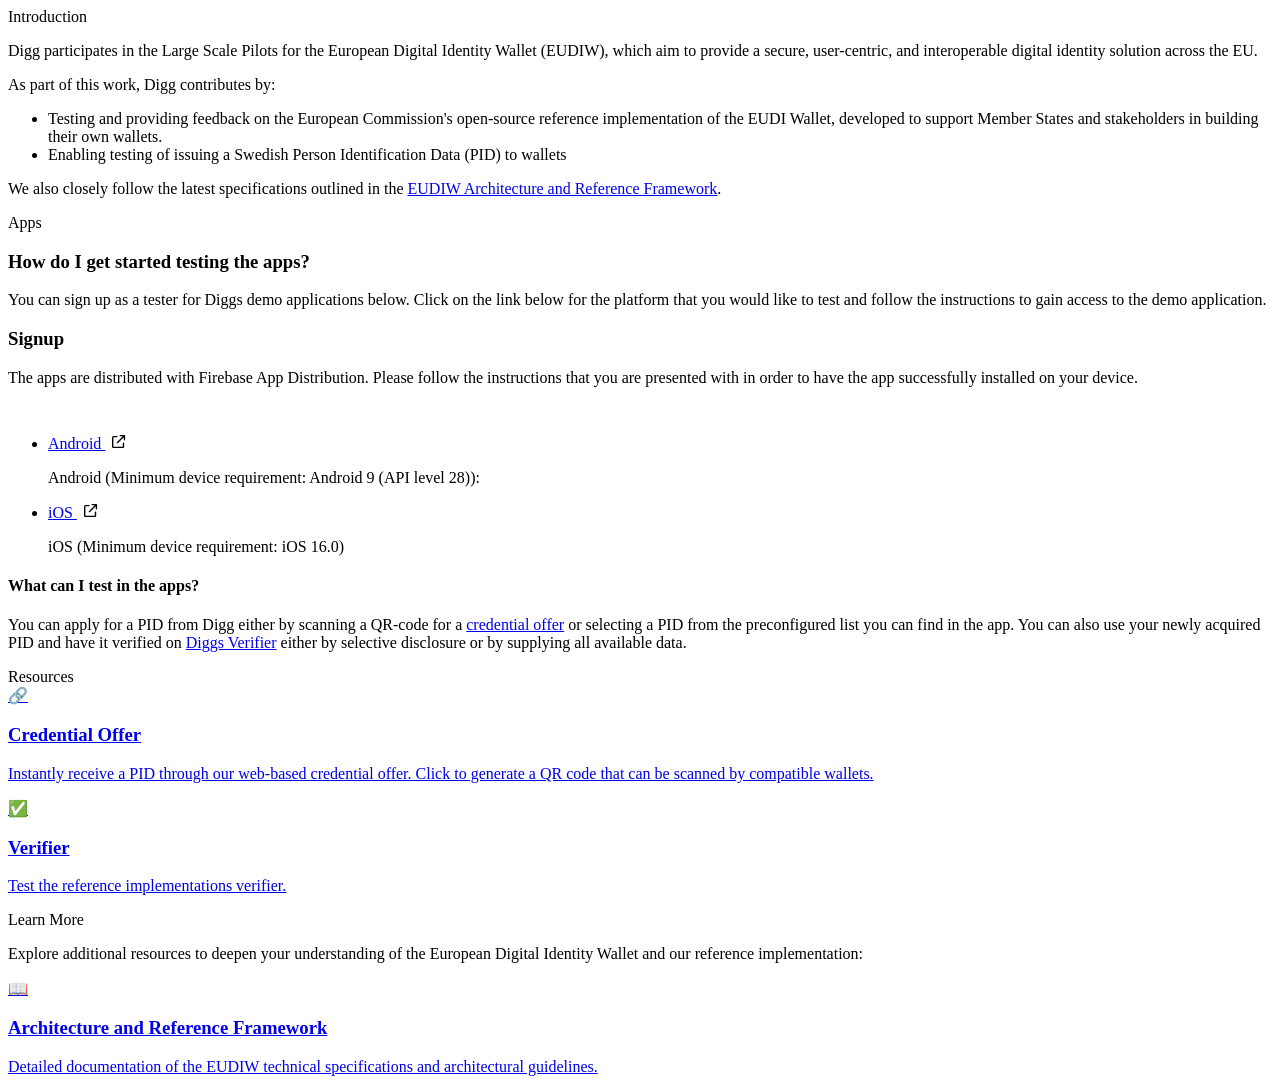
<file: src/main/resources/templates/index.html>
<!DOCTYPE html>
<html xmlns:th="http://www.thymeleaf.org" xmlns="http://www.w3.org/1999/html" lang="en">

<head>
    <meta charset="UTF-8">
    <meta name="viewport" content="width=device-width, initial-scale=1.0">
    <title>Digg Wallet Sandbox</title>
    <link th:href="@{./style/digg.css}" rel="stylesheet" />
    <meta name="description"
        content="DIGG Wallet Sandbox for EUDIW Reference Implementation and Personal Identity Document (PID) Issuance">
</head>
<header th:replace="~{layout :: header}"></header>

<body>
    <main class="main-container">
        <div class="content-area">
            <section class="content top-stories">
                <div class="section-group" id="introduction">
                    <div class="section-header">Introduction</div>
                    <div class="section-description">
                        <p>
                            Digg participates in the Large Scale Pilots for the European Digital Identity Wallet (EUDIW), which aim to provide a secure, user-centric, and interoperable digital identity solution across the EU.
                        </p>

                        <p>As part of this work, Digg contributes by:
                        </p>
                        <ul>
                            <li>Testing and providing feedback on the European Commission's open-source reference implementation of the EUDI Wallet, developed to support Member States and stakeholders in building their own wallets.</li>
                            <li>Enabling testing of issuing a Swedish Person Identification Data (PID) to wallets</li>
                        </ul>




                        <p>We also closely follow the latest specifications outlined in the
                            <a href="https://github.com/eu-digital-identity-wallet/eudi-doc-architecture-and-reference-framework/blob/main/docs/architecture-and-reference-framework-main.md"
                                target="_blank">EUDIW Architecture and Reference Framework</a>.
                        </p>

                    </div>
                </div>
                <div class="section-group">

                    <div class="section-header">Apps</div>
                    <article>
                        <h3 class="article-title">
                            How do I get started testing the apps?
                        </h3>
                        <p class="article-content">
                            You can sign up as a tester for Diggs demo applications below.
                            Click on the link below for the platform that you would like to test and follow the
                            instructions to gain access to the demo application.
                        </p>
                    </article>
                    <article>
                        <h3 class="article-title">
                            Signup
                        </h3>
                        <div class="article-content">
                            <p>
                                The apps are distributed with Firebase App Distribution. Please follow the
                                instructions
                                that you are presented with in order to have the app successfully installed on your
                                device.
                            </p>
                            <div style="padding-top: 15px">
                                <ul>
                                    <li>
                                        <a href="https://appdistribution.firebase.dev/i/4cc10e4a1eb14d6b">
                                            Android
                                            <span style="padding-left: 7px;" class="dg-link-icon--external">
                                                <svg aria-label="Länk till annan webbplats" width="15" height="15"
                                                    role="img" xmlns="http://www.w3.org/2000/svg" viewBox="0 0 512 512">
                                                    <path
                                                        d="M280 80C266.7 80 256 69.25 256 56C256 42.75 266.7 32 280 32H424C437.3 32 448 42.75 448 56V200C448 213.3 437.3 224 424 224C410.7 224 400 213.3 400 200V113.9L200.1 312.1C191.6 322.3 176.4 322.3 167 312.1C157.7 303.6 157.7 288.4 167 279L366.1 80H280zM0 120C0 89.07 25.07 64 56 64H168C181.3 64 192 74.75 192 88C192 101.3 181.3 112 168 112H56C51.58 112 48 115.6 48 120V424C48 428.4 51.58 432 56 432H360C364.4 432 368 428.4 368 424V312C368 298.7 378.7 288 392 288C405.3 288 416 298.7 416 312V424C416 454.9 390.9 480 360 480H56C25.07 480 0 454.9 0 424V120z">
                                                    </path>
                                                </svg>
                                            </span>
                                        </a>
                                        <p class="article-description">
                                            Android (Minimum device requirement: Android 9 (API level 28)):
                                        </p>
                                    </li>
                                    <li>
                                        <a href="https://appdistribution.firebase.dev/i/70194da820ced350">
                                            iOS
                                            <span style="padding-left: 7px;" class="dg-link-icon--external"><svg
                                                    aria-label="Länk till annan webbplats" width="15" height="15"
                                                    role="img" xmlns="http://www.w3.org/2000/svg" viewBox="0 0 512 512">
                                                    <path
                                                        d="M280 80C266.7 80 256 69.25 256 56C256 42.75 266.7 32 280 32H424C437.3 32 448 42.75 448 56V200C448 213.3 437.3 224 424 224C410.7 224 400 213.3 400 200V113.9L200.1 312.1C191.6 322.3 176.4 322.3 167 312.1C157.7 303.6 157.7 288.4 167 279L366.1 80H280zM0 120C0 89.07 25.07 64 56 64H168C181.3 64 192 74.75 192 88C192 101.3 181.3 112 168 112H56C51.58 112 48 115.6 48 120V424C48 428.4 51.58 432 56 432H360C364.4 432 368 428.4 368 424V312C368 298.7 378.7 288 392 288C405.3 288 416 298.7 416 312V424C416 454.9 390.9 480 360 480H56C25.07 480 0 454.9 0 424V120z">
                                                    </path>
                                                </svg>
                                            </span>
                                        </a>
                                        <p class="article-description">
                                            iOS (Minimum device requirement: iOS 16.0)
                                        </p>
                                    </li>
                                </ul>
                            </div>
                        </div>
                    </article>
                    <article>
                        <h4 class="article-title">What can I test in the apps?</h4>

                        <p class="article-content">You can apply for a PID from Digg either by scanning a QR-code for a
                            <a href="./prepare-credential-offer">credential offer</a> or selecting a
                            PID from the preconfigured list you can find in the app. You can also use your newly
                            acquired PID and have it verified
                            on <a href="https://wallet.sandbox.digg.se/verifier/">Diggs Verifier</a> either by selective
                            disclosure or by supplying all available data.
                        </p>
                    </article>
                    
                </div>
                <div class="section-group" id="resources">
                    <div class="section-header">Resources</div>
                    <div class="article-grid">
                        <article class="article credential-offer">
                            <a href="./prepare-credential-offer">
                                <div class="article-image">
                                    🔗
                                </div>
                                <div class="article-content">
                                    <h3 class="article-title">Credential Offer</h3>
                                    <p class="article-description">
                                        Instantly receive a PID through our web-based credential offer.
                                        Click to generate a QR code that can be scanned by compatible wallets.
                                    </p>
                                </div>
                            </a>
                        </article>

                        <article class="article wallet-app">
                            <a href="https://wallet.sandbox.digg.se/verifier/">
                                <div class="article-image">
                                    ✅
                                </div>
                                <div class="article-content">
                                    <h3 class="article-title">Verifier</h3>
                                    <p class="article-description">
                                        Test the reference implementations verifier.
                                    </p>
                                </div>
                            </a>
                        </article>
                    </div>
                </div>

                <div class="section-group" id="learn-more">
                    <div class="section-header">Learn More</div>
                    <div class="section-description">
                        <p>Explore additional resources to deepen your understanding of the European Digital Identity
                            Wallet and our reference implementation:</p>

                        <div class="article-grid">
                            <article class="article">
                                <a href="https://github.com/eu-digital-identity-wallet/eudi-doc-architecture-and-reference-framework"
                                    target="_blank">
                                    <div class="article-image">📖</div>
                                    <div class="article-content">
                                        <h3 class="article-title">Architecture and Reference Framework</h3>
                                        <p class="article-description">Detailed documentation of the EUDIW technical
                                            specifications and architectural guidelines.</p>
                                    </div>
                                </a>
                            </article>
                        </div>
                    </div>
                </div>
            </section>
        </div>
    </main>
</body>
<footer th:replace="~{layout :: footer}"></footer>

</html>
</file>
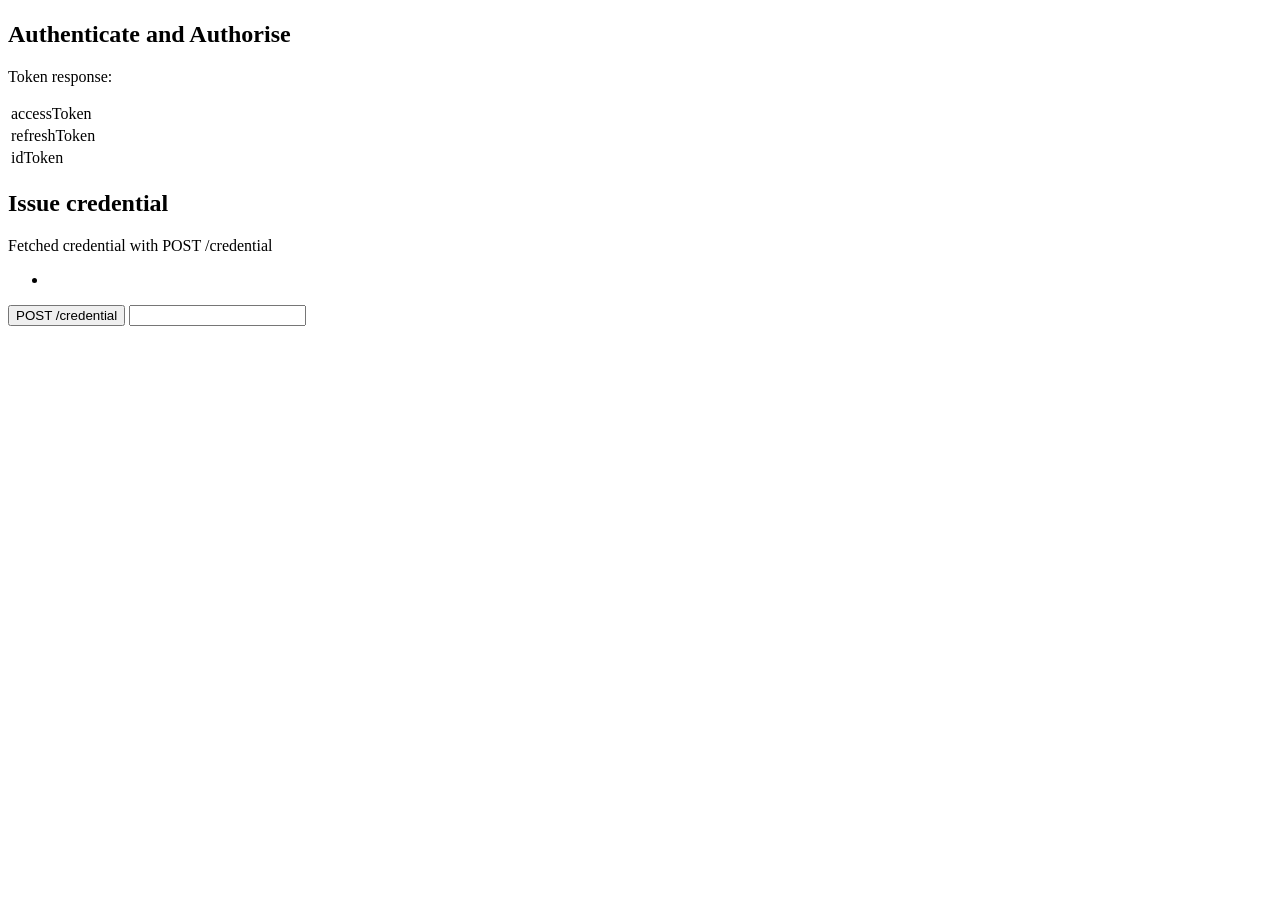
<file: src/main/resources/templates/callback-demo-auth.html>
<!DOCTYPE HTML>
<html xmlns:th="http://www.thymeleaf.org">
<head>
    <title>Digg Wallet Sandbox</title>
    <meta http-equiv="Content-Type" content="text/html; charset=UTF-8" />
</head>
<body>
    <h1></h1>
    <h2>Authenticate and Authorise</h2>
    <p>Token response:</p>
    <table>
        <tr><td>accessToken</td><td th:text="|${accessToken}|"/></tr>
        <tr><td>refreshToken</td><td th:text="|${refreshToken}|"/></tr>
        <tr><td>idToken</td><td th:text="|${idToken}|"/></tr>
    </table>

    <h2>Issue credential</h2>
    <p>Fetched credential with POST /credential</p>

    <ul th:each="c : ${decodedCredentials}">
        <li th:text="${c}">

        </li>
    </ul>

    <form>
        <input type="button" th:onclick="fetchCredential()" value="POST /credential">
        <input type="text" id="credential">
    </form>

    <script th:inline="javascript">
        /*<![CDATA[*/
        var credentialEndpoint = /*[[${credentialEndpoint}]]*/ "";
        var authHeader = /*[[${authHeaderValue}]]*/ "";
        const fetchCredential =  () => {
            fetch(credentialEndpoint, {
              method: "POST",
              headers: {
                "Content-Type": "application/json",
                "Authorization": authHeader,
              },
              body: JSON.stringify({ }),
            }).then(response => response.text().then( (c) => {
                console.log(credentialEndpoint, authHeader, response);
                const credentialInput = document.getElementById('credential');
                credentialInput.value = c;
            }));
        }
        /*]]>*/
    </script>
</body>
</html>
</file>
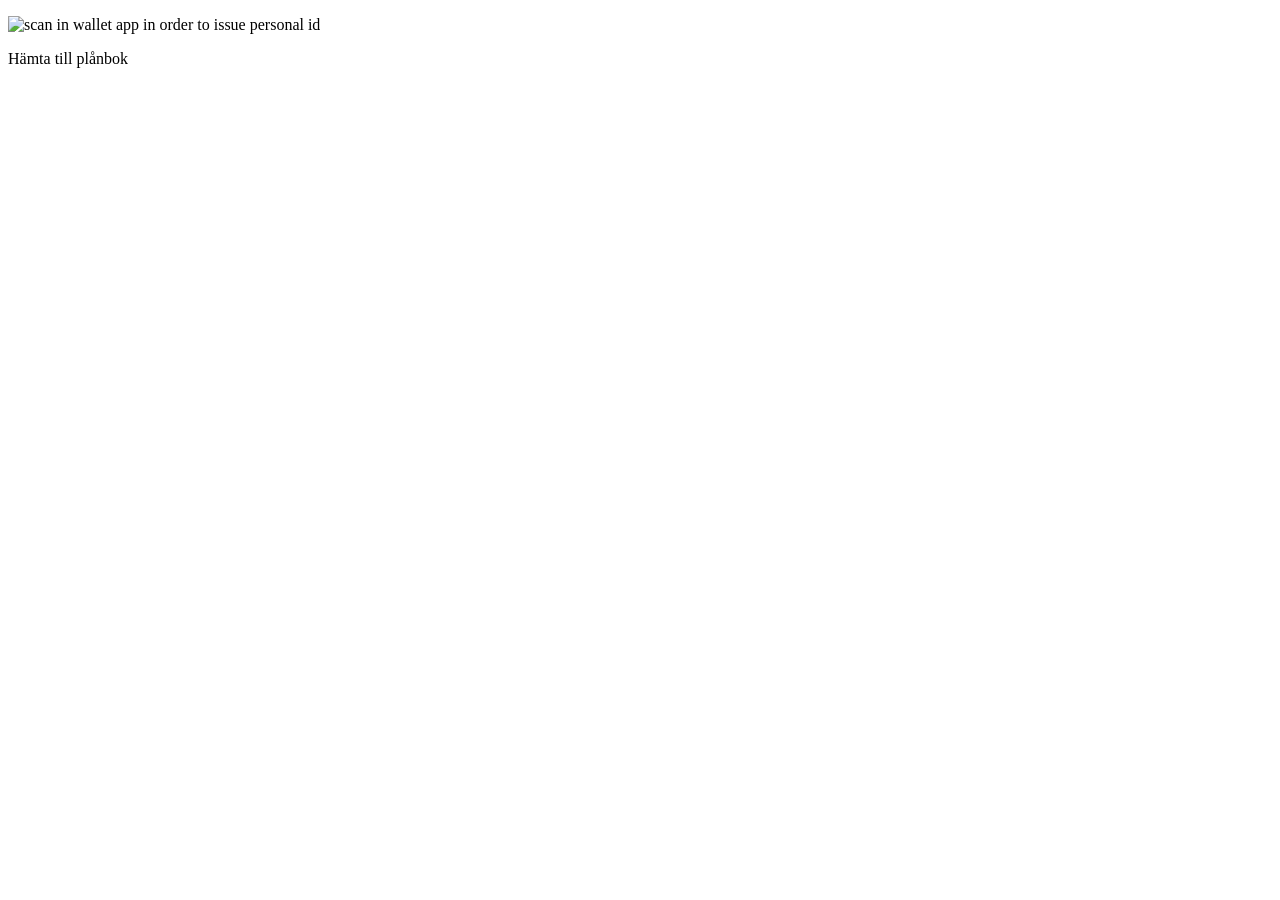
<file: src/main/resources/templates/credential-offer.html>
<!DOCTYPE html>
<html xmlns:th="http://www.thymeleaf.org" lang="en">

<head>
    <meta charset="UTF-8">
    <meta name="viewport" content="width=device-width, initial-scale=1.0">
    <title>Digg Wallet Sandbox</title>
    <link th:href="@{./style/digg.css}" rel="stylesheet" />
    <meta name="description"
          content="DIGG Wallet Sandbox for EUDIW Reference Implementation and Personal Identity Document (PID) Issuance">
</head>
<header th:replace="~{layout :: header}"></header>

<body>
    <main class="main-container">
        <div class="content-area">
            <p>
                <img th:if="${qrCode != null and !#strings.isEmpty(qrCode)}" th:src="${qrCode}" alt="scan in wallet app in order to issue personal id">
            </p>
            <p>
                <a th:href="${linkUrl}">Hämta till plånbok</a>
            </p>
        </div>
    </main>
</body>
<footer th:replace="~{layout :: footer}"></footer>

</html>
</file>
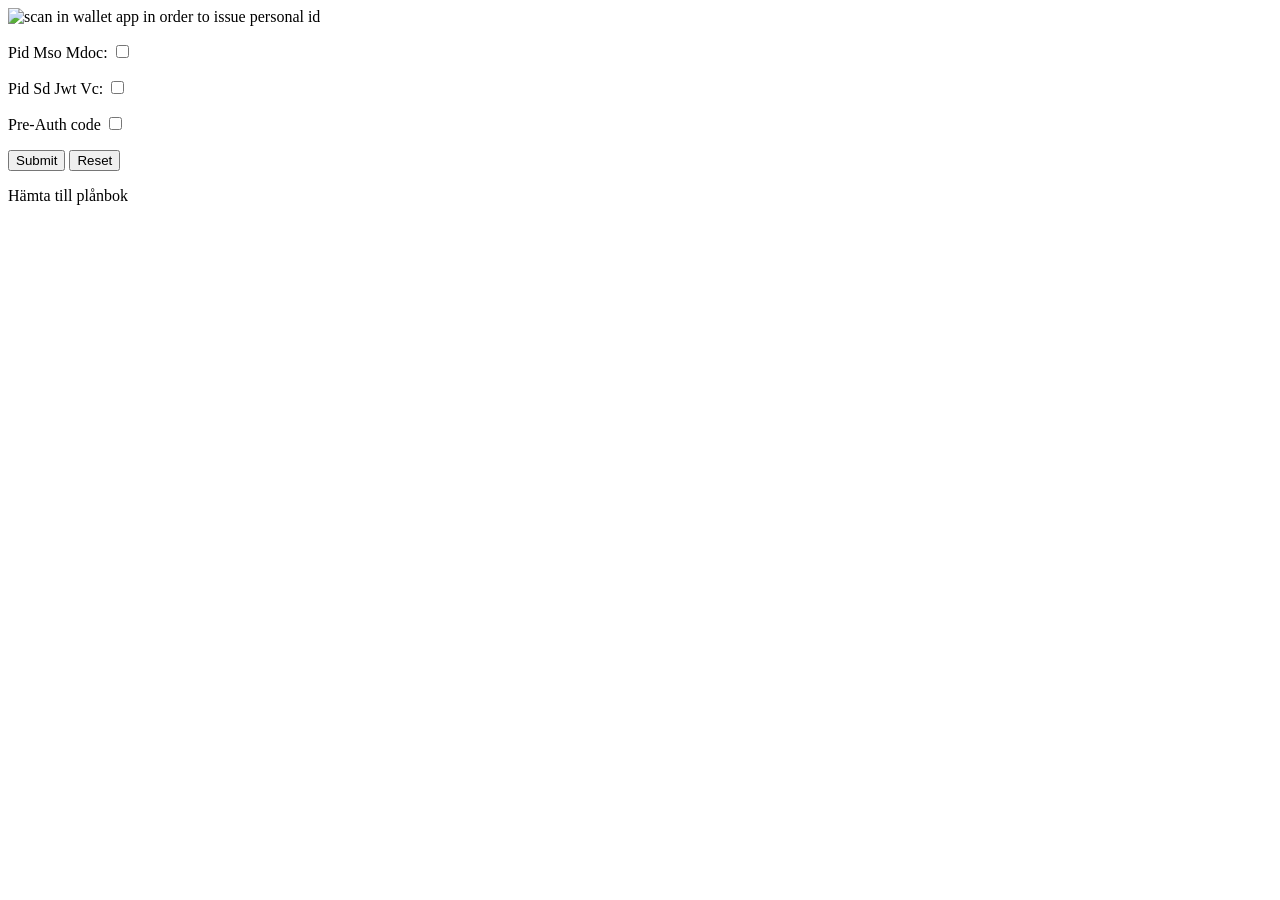
<file: src/main/resources/templates/pidCredentialOffer.html>
<!DOCTYPE HTML>
<html xmlns:th="http://www.thymeleaf.org">
<head>
    <title>Getting Started: Serving Web Content</title>
    <meta http-equiv="Content-Type" content="text/html; charset=UTF-8" />
</head>
<body>

<img th:src="${qrCode}" alt="scan in wallet app in order to issue personal id">
    <form action="#" th:action="@{/pid}" th:object="${credentialOffer}" method="post">
        <p>Pid Mso Mdoc: <input type="checkbox" th:field="*{pidMsoMdoc}" /></p>
        <p>Pid Sd Jwt Vc: <input type="checkbox" th:field="*{pidSdJwtVc}" /></p>
        <p>Pre-Auth code <input type="checkbox" th:field="*{preAuthCodeFlow}" /></p>
        <p th:text="*{validationErrors}"></p>
        <p><input type="submit" value="Submit" /> <input type="reset" value="Reset" /></p>
    </form>
<a th:href="${linkUrl}">Hämta till plånbok</a>

</body>
</html>
</file>
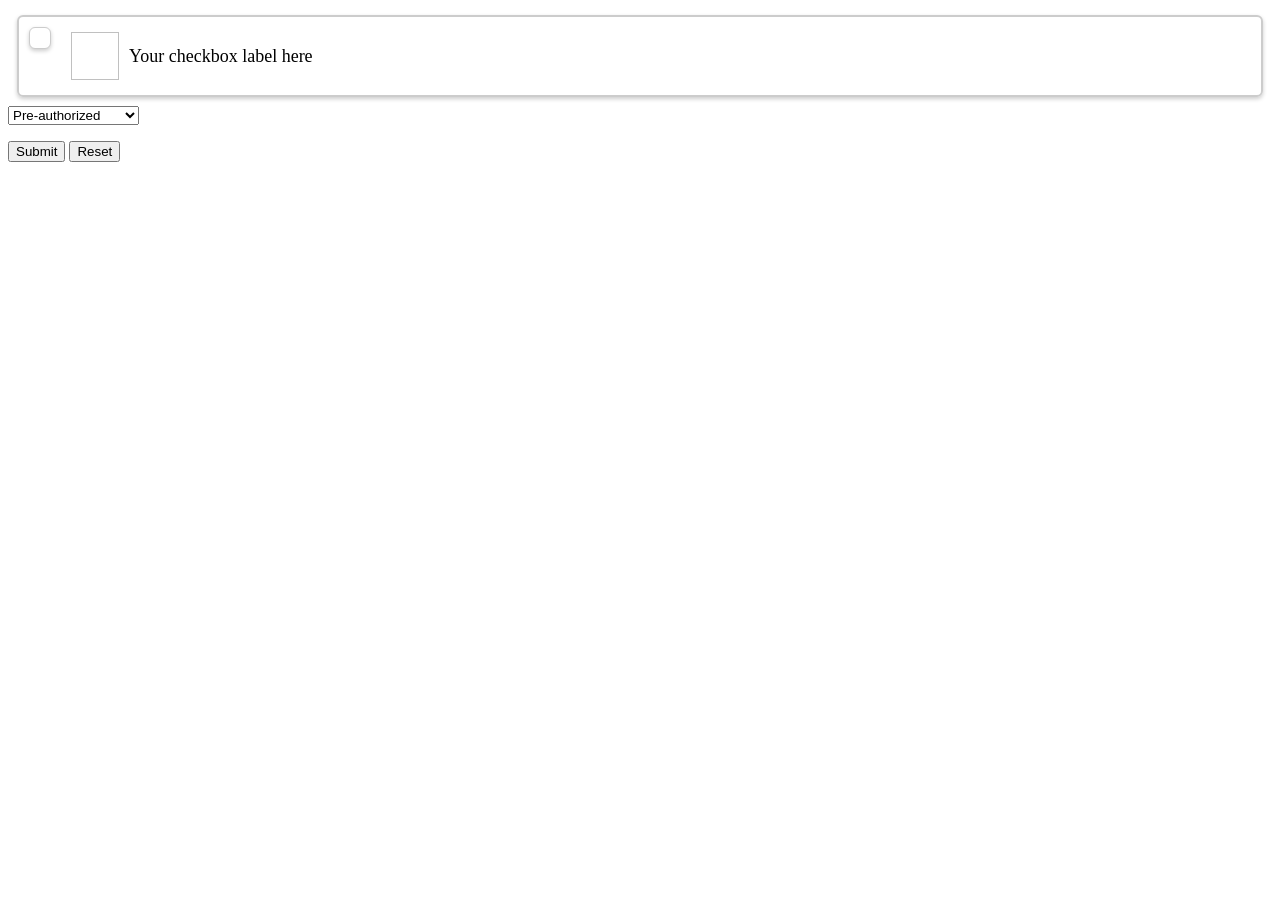
<file: src/main/resources/templates/prepare-credential-offer.html>
<!DOCTYPE html>
<html xmlns:th="http://www.thymeleaf.org" lang="en">

<head>
    <meta charset="UTF-8">
    <meta name="viewport" content="width=device-width, initial-scale=1.0">
    <title>Digg Wallet Sandbox</title>
    <link th:href="@{./style/digg.css}" rel="stylesheet" />
    <style>
        /* Hide the default checkbox */

        .custom-checkbox {
            margin: 2px;
            padding: 2px;
        }

        .checkbox-input {
            position: absolute;
            opacity: 0;
            cursor: pointer;
            height: 0;
            width: 0;
        }

        /* Style the label container */
        .checkbox-label {
            display: flex;
            cursor: pointer;
            user-select: none;
            border: 2px solid #ccc;
            border-radius: 6px; /* Rounded corners */
            box-shadow: 0 2px 4px rgba(0, 0, 0, 0.2); /* Shadow effect */
            transition: all 0.2s ease;
            margin: 5px;
            padding: 10px;

        }

        /* Style the custom checkbox with rounded corners and shadow */
        .checkbox-custom {
            display: flex;
            flex-direction: column;
            justify-content: flex-start;
            width: 20px;
            height: 20px;
            border: 1px solid #ccc;
            border-radius: 6px; /* Rounded corners */
            box-shadow: 0 2px 4px rgba(0, 0, 0, 0.2); /* Shadow effect */
            transition: all 0.2s ease;
            background-color: #fff; /* Default background color */
        }

        .checkbox-icon {
            width: 16px;
            height: 16px;
            fill: white;
            visibility: hidden;
        }

        /* Style for the icon inside the checkbox */
        .checkbox-label-icon {
            width: 48px;
            height: 48px;
            fill: white;
            margin: 5px 10px 5px 20px;
        }

        /* Style for when checkbox is checked - different background color */
        .checkbox-input:checked ~ .checkbox-label .checkbox-custom {
            background-color: #4A90E2; /* Blue background when checked */
            border-color: #3A80D2;
            box-shadow: 0 2px 6px rgba(74, 144, 226, 0.4); /* Enhanced shadow when checked */
        }

        .checkbox-input:checked ~ .checkbox-label .checkbox-icon {
            visibility: visible;
        }

        .checkbox-input:checked ~ .checkbox-label {
            background-color: #d5dad4;
        }

        /* Focus styles for accessibility */
        .checkbox-input:focus ~ .checkbox-label .checkbox-custom {
            box-shadow: 0 0 0 3px rgba(74, 144, 226, 0.3);
        }

        /* Style the text */
        .checkbox-text {
            font-size: 18px;
            align-self: center;
        }

        .auth-flow-select {

        }
    </style>
    <meta name="description"
          content="DIGG Wallet Sandbox for EUDIW Reference Implementation and Personal Identity Document (PID) Issuance">
</head>
<header th:replace="~{layout :: header}"></header>

<body>
<main class="main-container">
    <div class="content-area">
        <form action="" th:action="@{/prepare-credential-offer}" th:object="${credentialOffer}" method="post">
            <div th:each="item : ${credentialOffer.availableCredentials}">
                <div class="custom-checkbox">
                  <input type="checkbox" class="checkbox-input" th:field="*{selectedCredentials}" th:value="${item}" th:autofocus="${item == credentialOffer.availableCredentials[0]}"/>
                  <label th:for="${#ids.prev('selectedCredentials')}"  class="checkbox-label">
                    <span class="checkbox-custom">
                      <svg class="checkbox-icon" viewBox="0 0 24 24">
                        <path d="M9 16.17L4.83 12l-1.42 1.41L9 19 21 7l-1.41-1.41z"/>
                      </svg>
                    </span>
                    <img class="checkbox-label-icon" th:src="${display.get(item).getLogo().getUri()}" alt="" />
                    <span class="checkbox-text" th:text="${display.get(item).getName()}">Your checkbox label here</span>
                  </label>
                </div>
            </div>

            <label>
                <select class="auth-flow-select" th:field="*{preAuthCodeFlow}">
                    <option th:value="true">Pre-authorized</option>
                    <option th:value="false">Authorize in wallet</option>
                </select>
            </label>

            <p><input type="submit" value="Submit" /> <input type="reset" value="Reset" /></p>
        </form>
    </div>
</main>
</body>
<footer th:replace="~{layout :: footer}"></footer>

</html>
</file>
